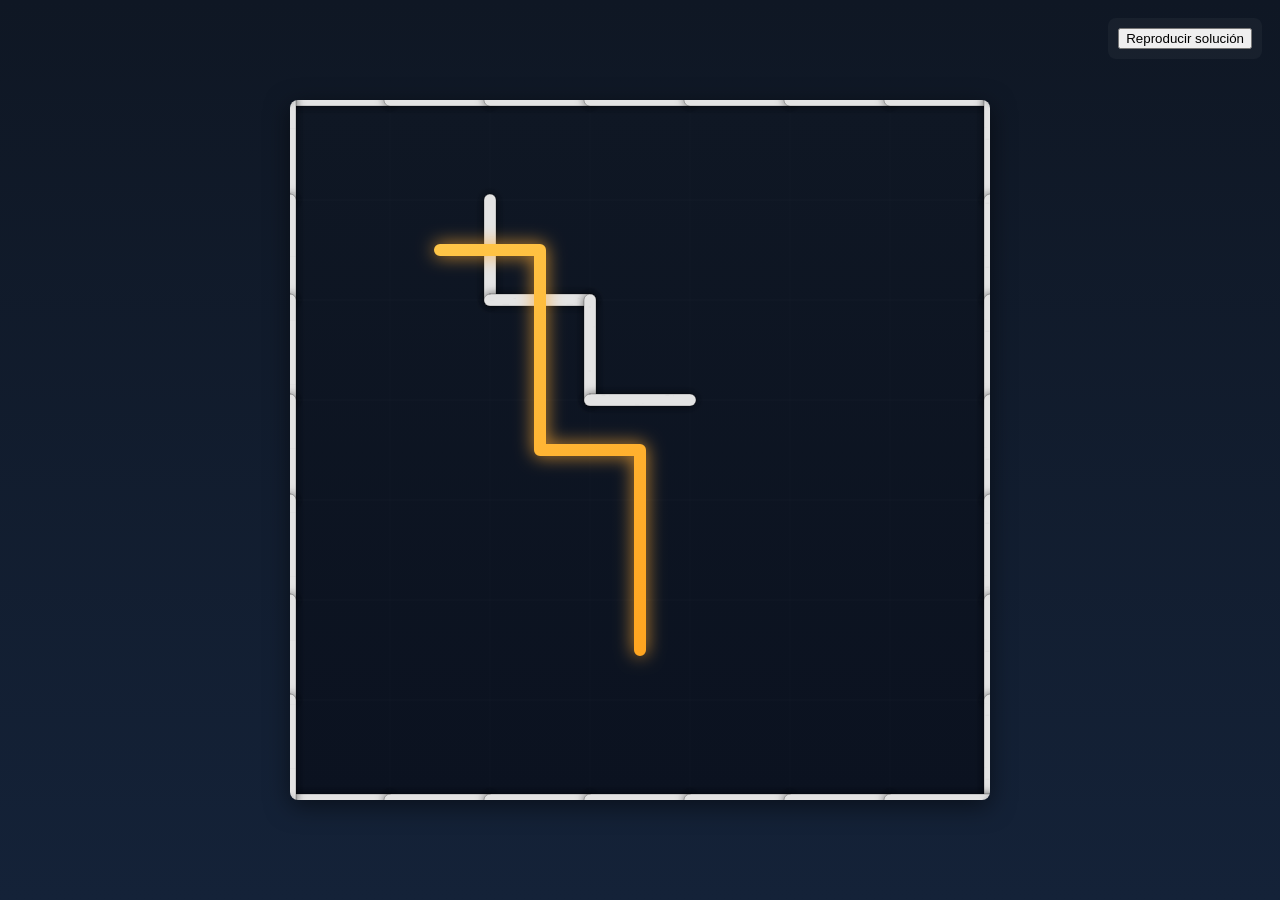
<file: examples/maze-demo/index.html>
<!doctype html>
<html lang="es">
<head>
  <meta charset="utf-8" />
  <meta name="viewport" content="width=device-width,initial-scale=1" />
  <title>Prueba - Maze Canvas Detallado</title>
  <link rel="stylesheet" href="./css/maze.css">
</head>
<body>
  <div class="container">
    <canvas id="mazeCanvas"></canvas>
  </div>
  <div class="controls">
    <button id="replay">Reproducir solución</button>
  </div>
  <script src="./js/mazeCanvas.js"></script>
  <script>
    // Ejemplo rápido de uso:
    const canvas = document.getElementById('mazeCanvas');
    // Ajuste visual
    canvas.style.width = '800px';
    canvas.style.height = '800px';

    // Ejemplo de laberinto simple (7x7) con estructura walls
    const sampleMaze = {
      rows: 7,
      cols: 7,
      cells: []
    };
    for (let r = 0; r < sampleMaze.rows; r++) {
      sampleMaze.cells[r] = [];
      for (let c = 0; c < sampleMaze.cols; c++) {
        sampleMaze.cells[r][c] = { walls: { top: false, right: false, bottom: false, left: false } };
      }
    }
    // contorno con paredes
    for (let c=0;c<sampleMaze.cols;c++){
      sampleMaze.cells[0][c].walls.top = true;
      sampleMaze.cells[sampleMaze.rows-1][c].walls.bottom = true;
    }
    for (let r=0;r<sampleMaze.rows;r++){
      sampleMaze.cells[r][0].walls.left = true;
      sampleMaze.cells[r][sampleMaze.cols-1].walls.right = true;
    }
    // añadir algunas paredes internas de ejemplo
    sampleMaze.cells[1][1].walls.right = true;
    sampleMaze.cells[1][2].walls.bottom = true;
    sampleMaze.cells[2][2].walls.right = true;
    sampleMaze.cells[3][3].walls.top = true;

    // camino ejemplo
    const samplePath = [
      {r:1,c:1},{r:1,c:2},{r:2,c:2},{r:3,c:2},{r:3,c:3},{r:4,c:3},{r:5,c:3}
    ];

    const renderer = createMazeRenderer(canvas);
    renderer.render(sampleMaze, { cellSize: 100, wallThickness: 12, textureIntensity: 0.7, path: samplePath });

    document.getElementById('replay').addEventListener('click', () => {
      renderer.animatePath(samplePath, sampleMaze, { cellSize: 100, duration: 2400 });
    });
  </script>
</body>
</html>
</file>
<file: examples/maze-demo/css/maze.css>
:root{
  --bg1: #0f1724;
  --bg2: #142238;
}
html,body{height:100%;margin:0;font-family:Inter,system-ui}
.container{display:flex;align-items:center;justify-content:center;height:100vh;background:linear-gradient(180deg,var(--bg1),var(--bg2));}
canvas{background:transparent;display:block;max-width:100%;height:auto;border-radius:8px;box-shadow: 0 6px 24px rgba(0,0,0,0.5);}
.controls{position:fixed;right:18px;top:18px;background:rgba(255,255,255,0.04);padding:10px;border-radius:8px;color:#fff;font-size:14px}
</file>
